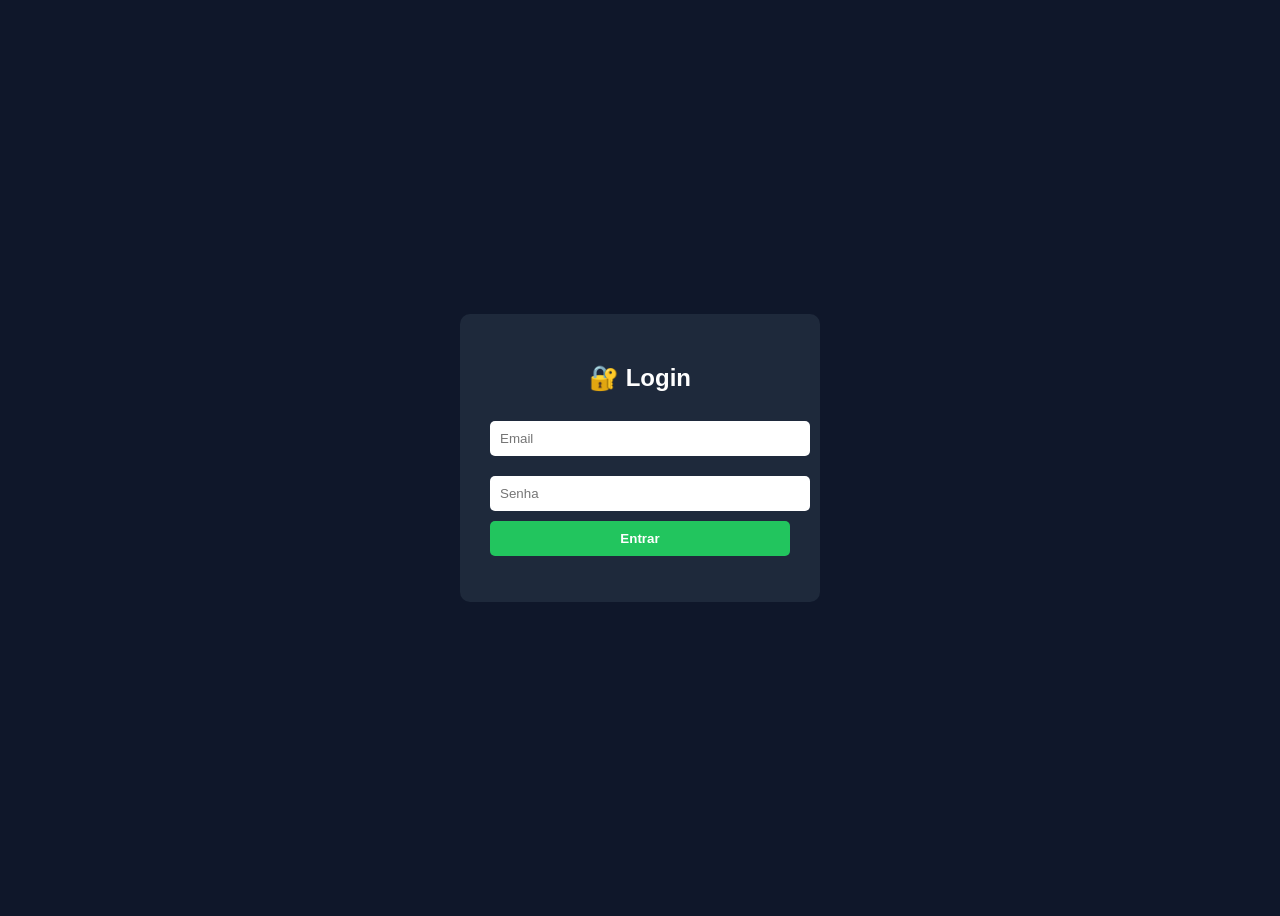
<file: index.html>
<!DOCTYPE html>
<html lang="pt-BR">
<head>
<meta charset="UTF-8">
<title>Login</title>

<style>
body {
  font-family: Arial;
  background: #0f172a;
  color: white;
  display: flex;
  justify-content: center;
  align-items: center;
  height: 100vh;
}

.box {
  background: #1e293b;
  padding: 30px;
  border-radius: 10px;
  width: 300px;
  text-align: center;
}

input {
  width: 100%;
  padding: 10px;
  margin: 10px 0;
  border-radius: 5px;
  border: none;
}

button {
  width: 100%;
  padding: 10px;
  background: #22c55e;
  border: none;
  border-radius: 5px;
  color: white;
  font-weight: bold;
  cursor: pointer;
}

#erro {
  color: red;
  margin-top: 10px;
}
</style>
</head>

<body>

<div class="box">
  <h2>🔐 Login</h2>

  <input type="email" id="email" placeholder="Email">
  <input type="password" id="senha" placeholder="Senha">

  <button onclick="login()">Entrar</button>

  <p id="erro"></p>
</div>

<script>
async function login() {
  const email = document.getElementById("email").value;
  const senha = document.getElementById("senha").value;

  try {
    const response = await fetch("https://api-push.onrender.com/login", {
      method: "POST",
      headers: {
        "Content-Type": "application/json"
      },
      body: JSON.stringify({
        email: email,
        senha: senha // 🔥 ESSENCIAL
      })
    });

    const data = await response.json();

    if (response.ok) {
      window.location.href = "dashboard.html";
    } else {
      document.getElementById("erro").innerText = "Login inválido ❌";
    }

  } catch (err) {
    document.getElementById("erro").innerText = "Erro de conexão ❌";
  }
}
</script>

</body>
</html>
</file>
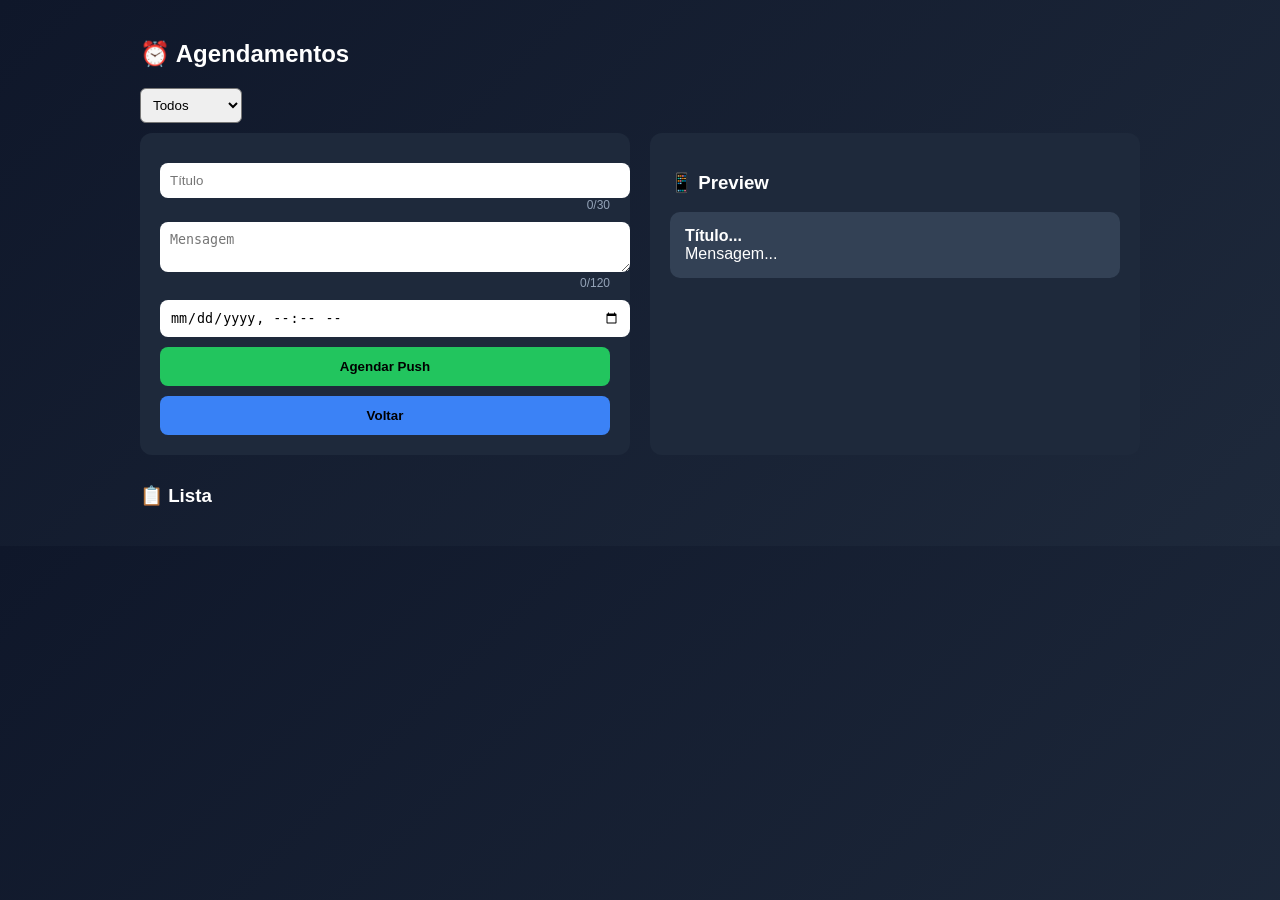
<file: agendamentos.html>
<!DOCTYPE html>
<html lang="pt-br">
<head>
<meta charset="UTF-8">
<title>Agendamentos</title>

<style>
body{
margin:0;
font-family:Arial;
background:linear-gradient(135deg,#0f172a,#1e293b);
color:#fff;
}

.container{
max-width:1000px;
margin:auto;
padding:20px;
}

.row{
display:flex;
gap:20px;
flex-wrap:wrap;
}

.card{
background:#1e293b;
padding:20px;
border-radius:12px;
flex:1;
min-width:300px;
}

input, textarea{
width:100%;
padding:10px;
margin-top:10px;
border-radius:8px;
border:none;
outline:none;
}

button{
width:100%;
padding:12px;
margin-top:10px;
border:none;
border-radius:8px;
cursor:pointer;
font-weight:bold;
}

.btn-green{background:#22c55e;color:#000;}
.btn-blue{background:#3b82f6;}
.btn-red{background:#ef4444;}

.counter{
font-size:12px;
text-align:right;
color:#94a3b8;
}

.preview{
background:#334155;
padding:15px;
border-radius:10px;
word-break:break-word;
}

.select{
margin-bottom:10px;
padding:8px;
border-radius:6px;
}
</style>
</head>

<body>

<div class="container">

<h2>⏰ Agendamentos</h2>

<select id="filter" class="select">
<option value="all">Todos</option>
<option value="pending">Pendentes</option>
<option value="sent">Enviados</option>
</select>

<div class="row">

<div class="card">

<input id="title" placeholder="Título" maxlength="30">
<div class="counter" id="countTitle">0/30</div>

<textarea id="body" placeholder="Mensagem" maxlength="120"></textarea>
<div class="counter" id="countBody">0/120</div>

<input id="date" type="datetime-local">

<button class="btn-green" onclick="schedule()">Agendar Push</button>

<button class="btn-blue" onclick="window.location.href='dashboard.html'">Voltar</button>

</div>

<div class="card">
<h3>📱 Preview</h3>
<div class="preview">
<strong id="pTitle">Título...</strong>
<div id="pBody">Mensagem...</div>
</div>
</div>

</div>

<h3 style="margin-top:30px;">📋 Lista</h3>
<div id="list"></div>

</div>

<script>

const API = "https://api-push.onrender.com";
const token = localStorage.getItem("token");

const title = document.getElementById("title");
const body = document.getElementById("body");

const pTitle = document.getElementById("pTitle");
const pBody = document.getElementById("pBody");

const countTitle = document.getElementById("countTitle");
const countBody = document.getElementById("countBody");

title.oninput = () => {
countTitle.innerText = title.value.length + "/30";
pTitle.innerText = title.value || "Título...";
};

body.oninput = () => {
countBody.innerText = body.value.length + "/120";
pBody.innerText = body.value || "Mensagem...";
};

async function schedule(){

await fetch(API + "/schedule", {
method: "POST",
headers: {
"Content-Type": "application/json",
Authorization: "Bearer " + token
},
body: JSON.stringify({
title: title.value,
body: body.value,
sendAt: new Date(document.getElementById("date").value)
})
});

// limpar campos
title.value = "";
body.value = "";
document.getElementById("date").value = "";

countTitle.innerText = "0/30";
countBody.innerText = "0/120";

pTitle.innerText = "Título...";
pBody.innerText = "Mensagem...";

load();
}

async function load(){

let res = await fetch(API + "/schedules", {
headers: { Authorization: "Bearer " + token }
});

let data = await res.json();

const filter = document.getElementById("filter");

if(filter.value === "pending"){
data = data.filter(i => !i.sent);
}

if(filter.value === "sent"){
data = data.filter(i => i.sent);
}

// ordem correta
data.sort((a,b) => new Date(b.sendAt) - new Date(a.sendAt));

const list = document.getElementById("list");
list.innerHTML = "";

data.forEach(i => {

list.innerHTML += `
<div class="preview" style="margin-top:10px;">
<strong>${i.title}</strong>
<div>${i.body}</div>
<div style="font-size:12px;">
📅 ${new Date(i.sendAt).toLocaleString()}
</div>

<div>
${i.sent ? "✔ Enviado" : "⏳ Pendente"}
</div>

${(!i.sent && filter.value === "pending") ? `
<button class="btn-red" onclick="cancel('${i._id}')">
Cancelar
</button>
` : ""}

</div>
`;

});

}

async function cancel(id){
await fetch(API + "/schedule/" + id, {
method: "DELETE",
headers: { Authorization: "Bearer " + token }
});
load();
}

document.getElementById("filter").onchange = load;

load();

</script>

</body>
</html>
</file>
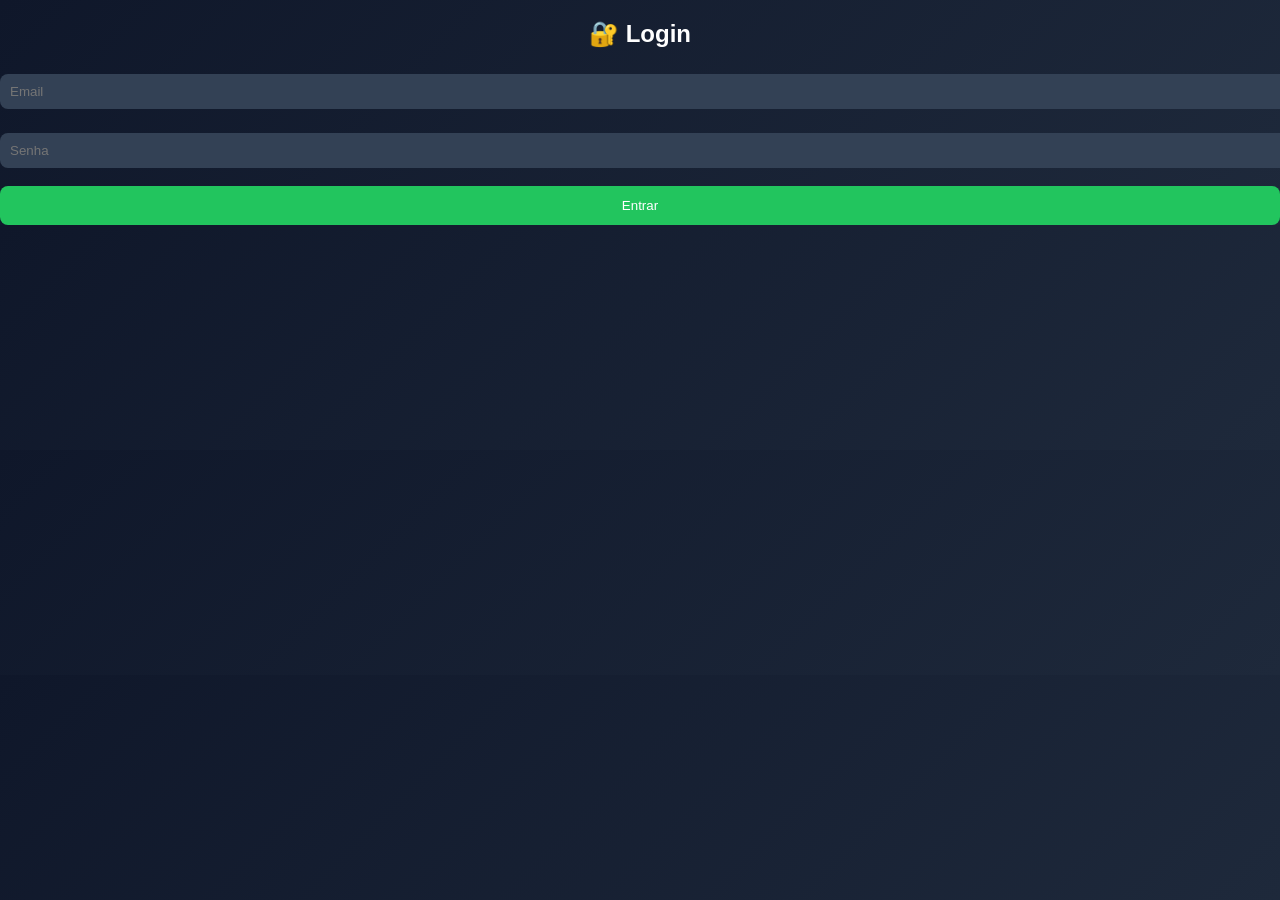
<file: dashboard.html>
<!DOCTYPE html>
<body onload="checkAuth()">
<html lang="pt-BR">
<head>
  <meta charset="UTF-8">
  <title>Dashboard Push</title>
  <link rel="stylesheet" href="style.css">
</head>
<body>

  <h1>🚀 Dashboard Push</h1>

  <h2>🔔 Enviar Global</h2>

  <input id="globalTitle" placeholder="Título" />
  <textarea id="globalBody" placeholder="Mensagem"></textarea>

  <button onclick="handleSendGlobal()">Enviar</button>

  <hr>

  <h2>👤 Enviar para Usuário (EMAIL)</h2>

  <input id="userEmail" placeholder="Email do usuário" />
  <input id="userTitle" placeholder="Título" />
  <textarea id="userBody" placeholder="Mensagem"></textarea>

  <button onclick="handleSendUser()">Enviar</button>

  <script src="app.js"></script>

  <script>
    // ================================
    // REGISTRO DO SERVICE WORKER
    // ================================
    if ("serviceWorker" in navigator) {
      navigator.serviceWorker.register("/firebase-messaging-sw.js")
        .then(() => {
          console.log("✅ SW registrado no dashboard");
        })
        .catch(err => {
          console.error("Erro ao registrar SW:", err);
        });
    }

    // ================================
    // FUNÇÕES
    // ================================
    async function handleSendGlobal() {
      const title = document.getElementById("globalTitle").value;
      const body = document.getElementById("globalBody").value;

      if (!title || !body) {
        alert("Preencha título e mensagem");
        return;
      }

      await sendGlobal(title, body);
      alert("Enviado global!");
    }

    async function handleSendUser() {
      const email = document.getElementById("userEmail").value;
      const title = document.getElementById("userTitle").value;
      const body = document.getElementById("userBody").value;

      if (!email || !title || !body) {
        alert("Preencha todos os campos");
        return;
      }

      await sendToUser(email, title, body);
      alert("Enviado para usuário!");
    }
  </script>

  <script>
if ("serviceWorker" in navigator) {
  navigator.serviceWorker.register("/firebase-messaging-sw.js")
    .then(() => console.log("✅ SW registrado no dashboard"))
    .catch(err => console.error("❌ SW erro:", err));
}
</script>

</body>
</html>
</file>
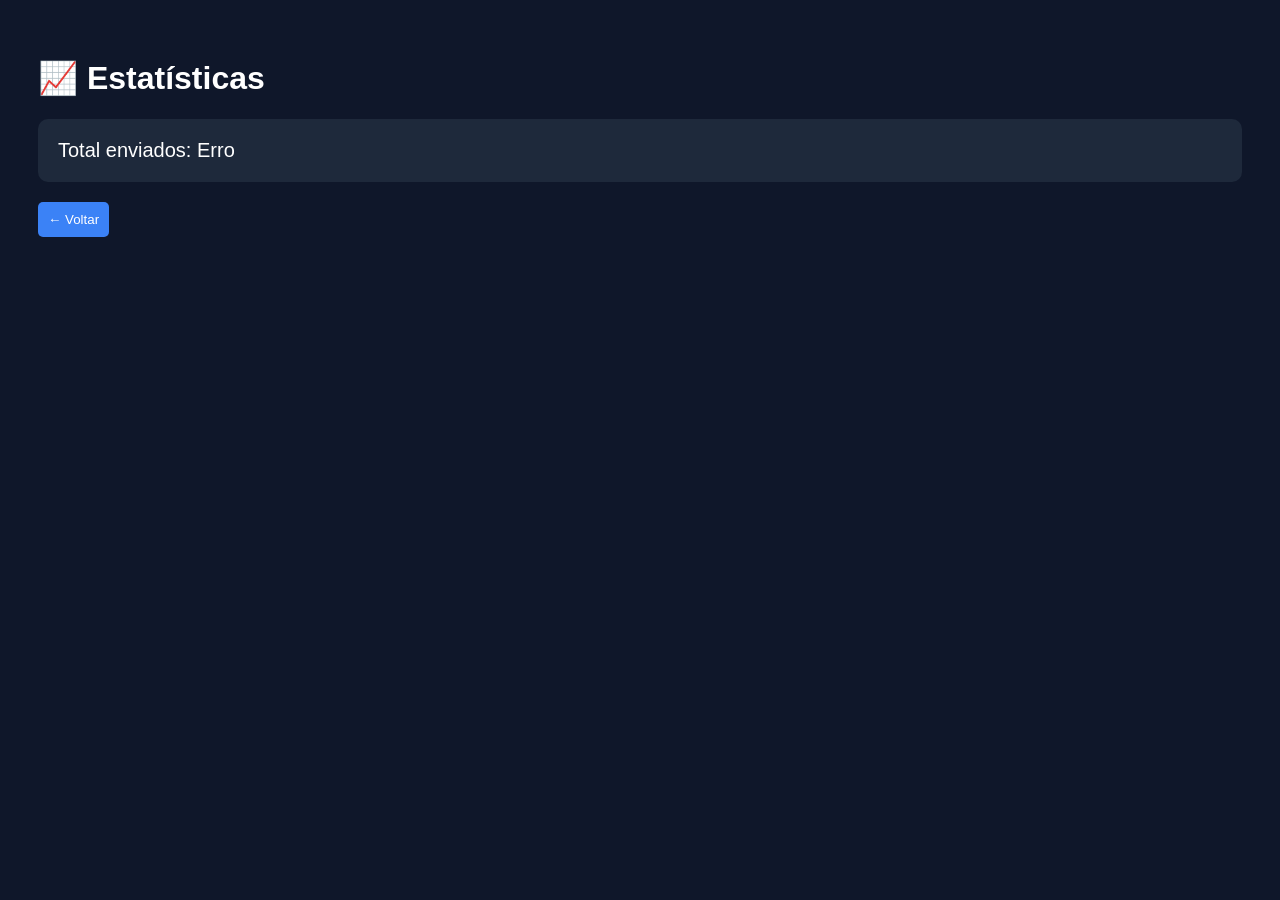
<file: estatisticas.html>
<!DOCTYPE html>
<html lang="pt-BR">
<head>
<meta charset="UTF-8">
<title>Estatísticas</title>

<style>
body{
background:#0f172a;
color:white;
font-family:Arial;
padding:30px;
}

.card{
background:#1e293b;
padding:20px;
border-radius:10px;
margin-top:20px;
font-size:20px;
}

button{
margin-top:20px;
padding:10px;
background:#3b82f6;
border:none;
color:white;
cursor:pointer;
border-radius:5px;
}
</style>
</head>

<body>

<h1>📈 Estatísticas</h1>

<div class="card">
Total enviados: <span id="total">...</span>
</div>

<button onclick="voltar()">← Voltar</button>

<script>
const API = "https://api-push.onrender.com";

// 🔥 BUSCAR DADOS
async function load(){
try{

const res = await fetch(API + "/stats",{
headers:{
Authorization: "123" // ✅ CORREÇÃO AQUI
}
});

const data = await res.json();

// 🔥 GARANTIA EXTRA
document.getElementById("total").innerText = data.total ?? 0;

}catch(err){
console.log(err);
document.getElementById("total").innerText = "Erro";
}
}

function voltar(){
window.location.href = "dashboard.html";
}

load();
</script>

</body>
</html>
</file>
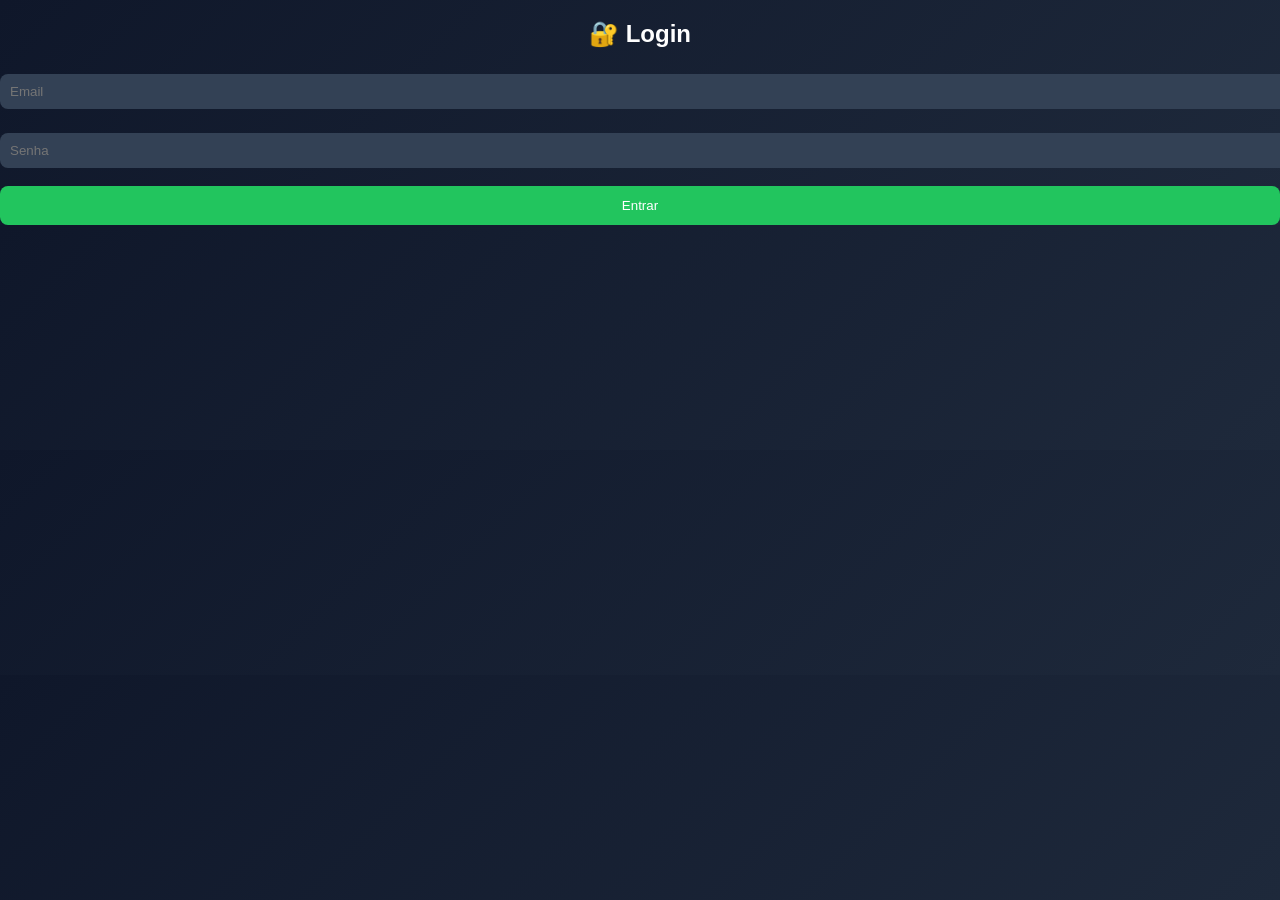
<file: login.html>
<!DOCTYPE html>
<html lang="pt-BR">
<head>
  <meta charset="UTF-8">
  <title>Login</title>
  <link rel="stylesheet" href="style.css">
</head>

<body>

  <h2>🔐 Login</h2>

  <input id="email" placeholder="Email" />
  <br><br>

  <input id="senha" type="password" placeholder="Senha" />
  <br><br>

  <button onclick="login()">Entrar</button>

  <script src="app.js"></script>

</body>
</html>
</file>
<file: style.css>
body {
  font-family: 'Segoe UI', sans-serif;
  background: linear-gradient(135deg, #0f172a, #1e293b);
  color: white;
  margin: 0;
}

.wrapper {
  display: flex;
  justify-content: center;
  align-items: center;
  height: 100vh;
  gap: 40px;
}

.container {
  background: #1e293b;
  padding: 30px;
  border-radius: 16px;
  width: 320px;
  box-shadow: 0 10px 40px rgba(0,0,0,0.4);
}

.preview {
  background: #1e293b;
  padding: 20px;
  border-radius: 16px;
  width: 260px;
}

h1, h2 {
  text-align: center;
}

label {
  font-size: 14px;
  color: #94a3b8;
}

input, textarea {
  width: 100%;
  padding: 10px;
  margin-top: 6px;
  border-radius: 8px;
  border: none;
  background: #334155;
  color: white;
}

textarea {
  height: 90px;
  resize: none;
}

.contador {
  font-size: 12px;
  color: #94a3b8;
  text-align: right;
  margin-bottom: 10px;
}

button {
  width: 100%;
  padding: 12px;
  background: #22c55e;
  border: none;
  border-radius: 8px;
  color: white;
  cursor: pointer;
}

#status {
  margin-top: 10px;
  text-align: center;
}

/* ========================= */
/* 🔥 PREVIEW FINAL */
/* ========================= */

.notificacao {
  background: #334155;
  padding: 12px;
  border-radius: 10px;
  margin-top: 15px;
  width: 100%;
  max-width: 220px;
}

/* TÍTULO */
.titulo-preview {
  font-weight: bold;
  font-size: 13px;
  margin-bottom: 4px;

  white-space: nowrap;
  overflow: hidden;
  text-overflow: ellipsis;
}

/* MENSAGEM (AGORA MOSTRA TUDO) */
.msg-preview {
  font-size: 12px;
  color: #cbd5f5;

  white-space: pre-wrap;      /* 🔥 mantém quebra de linha */
  word-break: break-word;     /* 🔥 quebra palavras grandes */
}
</file>
